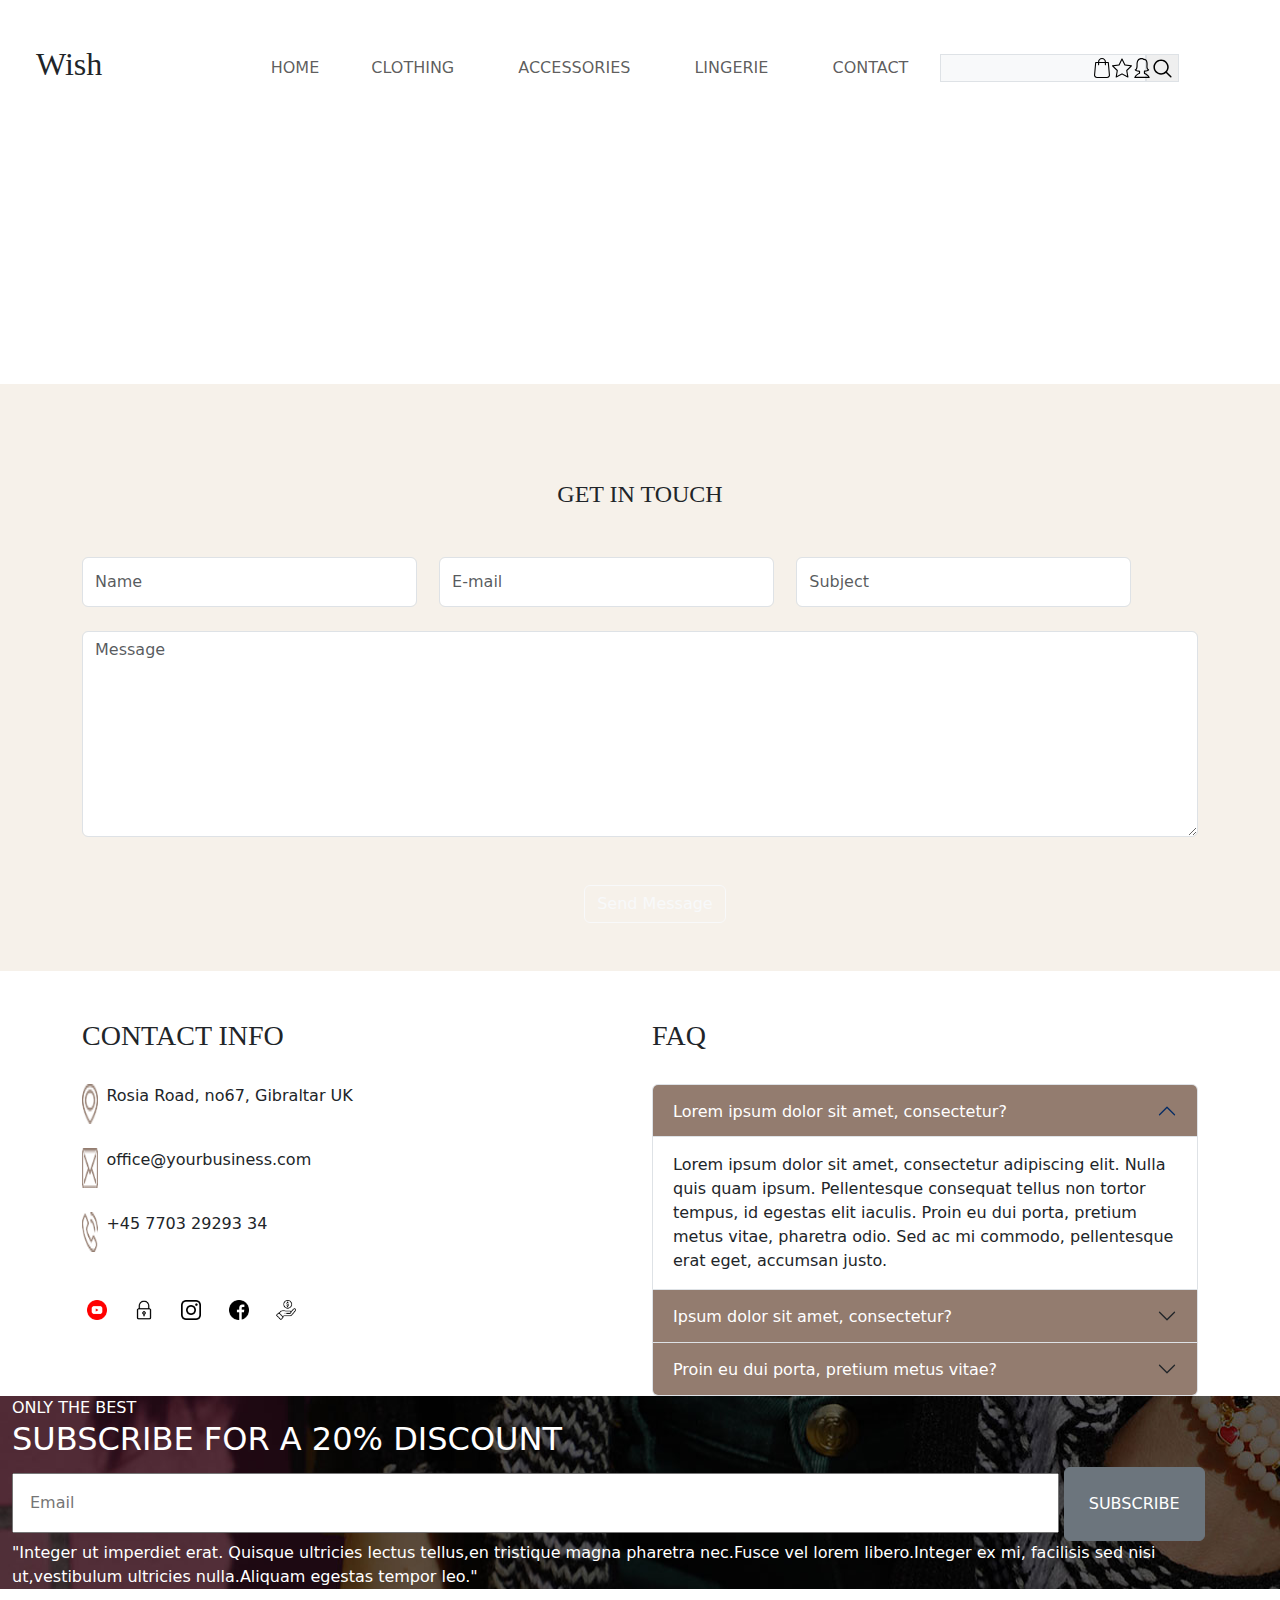
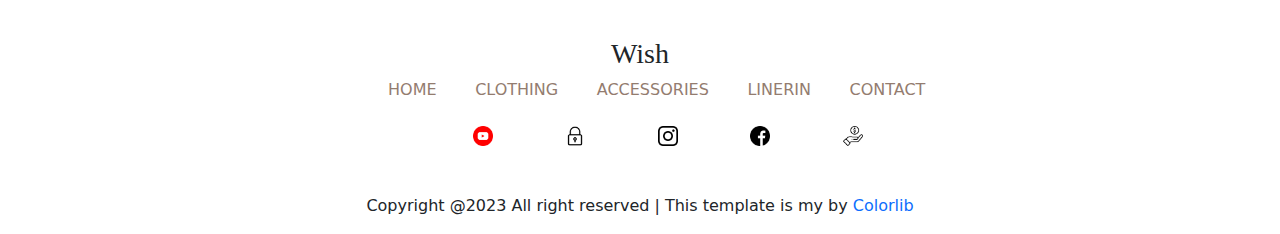
<file: contact.html>
<!DOCTYPE html>
<html lang="en">

<head>
    <meta charset="UTF-8">
    <meta name="viewport" content="width=device-width, initial-scale=1.0">
    <title>Document</title>
    <link rel="stylesheet" href="bootstrap.min.css">
    <script src="bootstrap.bundle.min.js"></script>
</head>

<body>
    <nav class="navbar navbar-expand-sm bg-white text-dark fixed-top">
        <div class="container my-3 mx-4">
            <h2 style="font-family: Georgia, 'Times New Roman', Times, serif;">Wish</h2>
            <div class="d-flex d-lg-none d-sm-flex">
                <img src="images/shopping-bag.svg" style="height: 20px; width: 20px;" alt="">
                <img src="images/star.svg" style="height: 20px; width: 20px;" alt="">
                <img src="images/avatar.svg" style="height: 20px; width: 20px;" alt="">
            </div>
            <button class="navbar-toggler d-lg-none" type="button" data-bs-toggle="collapse"
                data-bs-target="#collapsibleNavbar">
                <span class="navbar-toggler-icon"></span>
            </button>
            <div class="collapse navbar-collapse" id="collapsibleNavbar">
                <ul class="navbar-nav" style="margin-left:15%;">
                    <li class="nav-item row">
                        <a class="nav-link m-4" href="wish.html">HOME</a>
                    </li>
                    <li class="nav-item">
                        <a class="nav-link m-4" href="#clothing.html">CLOTHING</a>
                    </li>
                    <li class="nav-item">
                        <a class="nav-link m-4" href="clothing.html"> ACCESSORIES</a>
                    </li>
                    <li class="nav-item">
                        <a class="nav-link m-4" href="#"> LINGERIE</a>
                    </li>
                    <li class="nav-item">
                        <a class="nav-link m-4" href="contact.html">CONTACT</a>
                    </li>
                </ul>
                <form action="#" class="d-flex" style="margin-right: 8%;">
                    <input type="search" class="search_input menu_mm bg-light border border-none" required="required">
                    <button type="submit" id="search_button_menu"
                        class="search_button menu_mm border border-none"><span><img class="menu_mm"
                                src="images/magnifying-glass.svg" alt=""></span></button>
                </form>
            </div>
            <div class="d-flex d-none d-sm-none d-lg-flex">
                <img src="images/shopping-bag.svg" style="height: 20px; width: 20px;" alt="">
                <img src="images/star.svg" style="height: 20px; width: 20px;" alt="">
                <img src="images/avatar.svg" style="height: 20px; width: 20px;" alt="">
            </div>
        </div>
    </nav>
    <div class="container-fluid" style="margin-top: 30%;background-color: rgb(246, 241, 234);"><br><br>
        <h4 class="text-center m-5" style="font-family: Georgia, 'Times New Roman', Times, serif;">GET IN TOUCH</h4>
        <div class="container">
            <div class="d-flex">
                <input class="form-control" type="text" style="height: 50px; width: 30%;" placeholder="Name">
                <input class="form-control" type="email" style="height: 50px; width: 30%; margin-left: 2%;"
                    placeholder="E-mail">
                <input class="form-control" type="text" style="height: 50px; width: 30%; margin-left: 2%;"
                    placeholder="Subject">
            </div>
            <textarea class="form-control mt-4" rows="8" id="comment" name="text" placeholder="Message"></textarea>
            <button class="btn btn-outline-light mt-5" style="margin-left: 45%;" data-bs-target="#comment">Send
                Message</button>
        </div><br><br>
    </div>
    <div class="container">
        <div class="row">
            <div class="col mt-5">
                <h3 style="font-family: Georgia, 'Times New Roman', Times, serif;">CONTACT INFO</h3><br>
                <div class="d-flex">
                    <img src="images/contact_info_1.png" style="width: 3%;" alt="">
                    <p class="ms-2">Rosia Road, no67, Gibraltar UK</p>
                </div><br>
                <div class="d-flex">
                    <img src="images/contact_info_2.png" style="width: 3%;" alt="">
                    <p class="ms-2">office@yourbusiness.com</p>
                </div><br>
                <div class="d-flex">
                    <img src="images/contact_info_3.png" style="width: 3%;" alt="">
                    <p class="ms-2"> +45 7703 29293 34</p>
                </div>
                <div class="d-flex mt-5" style="margin-left: 1%;">
                    <img src="images/3670147.png" style="height: 20px; width: 20px; margin-right: 5%" alt="">
                    <img src="images/2889676.png" style="height: 20px; width: 20px; margin-right: 5%;" alt="">
                    <img src="images/717392.png" style="height: 20px; width: 20px; margin-right: 5%;" alt="">
                    <img src="images/1384005.png" style="height: 20px; width: 20px; margin-right: 5%;" alt="">
                    <img src="images/1077976.png" style="height: 20px; width: 20px; margin-right: 5%;" alt="">
                </div>
            </div>
            <div class="col mt-5">
                <h3 style="font-family: Georgia, 'Times New Roman', Times, serif;">FAQ</h3><br>
                <div class="accordion" id="accordionPanelsStayOpenExample">
                    <div class="accordion-item">
                        <h2 class="accordion-header">
                            <button class="accordion-button" type="button" data-bs-toggle="collapse"
                                data-bs-target="#panelsStayOpen-collapseOne" aria-expanded="true"
                                aria-controls="panelsStayOpen-collapseOne" style="background-color: #937c6f; color: white;">
                                Lorem ipsum dolor sit amet, consectetur?
                            </button>
                        </h2>
                        <div id="panelsStayOpen-collapseOne" class="accordion-collapse collapse show">
                            <div class="accordion-body">
                                Lorem ipsum dolor sit amet, consectetur adipiscing elit. Nulla quis quam ipsum.
                                Pellentesque consequat tellus non tortor tempus, id egestas elit iaculis. Proin eu dui
                                porta, pretium metus vitae, pharetra odio. Sed ac mi commodo, pellentesque erat eget,
                                accumsan justo.
                            </div>
                        </div>
                    </div>
                    <div class="accordion-item">
                        <h2 class="accordion-header">
                            <button class="accordion-button collapsed" type="button" data-bs-toggle="collapse"
                                data-bs-target="#panelsStayOpen-collapseTwo" aria-expanded="false"
                                aria-controls="panelsStayOpen-collapseTwo"  style="background-color: #937c6f; color: white;">
                                Ipsum dolor sit amet, consectetur?
                            </button>
                        </h2>
                        <div id="panelsStayOpen-collapseTwo" class="accordion-collapse collapse">
                            <div class="accordion-body">
                                Lorem ipsum dolor sit amet, consectetur adipiscing elit. Nulla quis quam ipsum.
                                Pellentesque consequat tellus non tortor tempus, id egestas elit iaculis. Proin eu dui
                                porta, pretium metus vitae, pharetra odio. Sed ac mi commodo, pellentesque erat eget,
                                accumsan justo.
                            </div>
                        </div>
                    </div>
                    <div class="accordion-item">
                        <h2 class="accordion-header">
                            <button class="accordion-button collapsed" type="button" data-bs-toggle="collapse"
                                data-bs-target="#panelsStayOpen-collapseThree" aria-expanded="false"
                                aria-controls="panelsStayOpen-collapseThree"  style="background-color: #937c6f;color: white;">
                                Proin eu dui porta, pretium metus vitae?
                            </button>
                        </h2>
                        <div id="panelsStayOpen-collapseThree" class="accordion-collapse collapse">
                            <div class="accordion-body">
                                Lorem ipsum dolor sit amet, consectetur adipiscing elit. Nulla quis quam ipsum.
                                Pellentesque consequat tellus non tortor tempus, id egestas elit iaculis. Proin eu dui
                                porta, pretium metus vitae, pharetra odio. Sed ac mi commodo, pellentesque erat eget,
                                accumsan justo.
                            </div>
                        </div>
                    </div>
                </div>
            </div>
        </div>
    </div>
    <div class="container-fluid" style="background-image: url(images/newsletter.jpg); position: relative; width: 100%;">
        <div class="col-12 col-sm-12 col-lg-12 col-md-8 ">
          <div class="text1 text-white">
            ONLY THE BEST
            <h2>SUBSCRIBE FOR A 20% DISCOUNT</h2>
            <form action="">
              <input class="col-12 col-sm-4 col-lg-10 col-md-6 p-3" type="text" class="form-control" placeholder="Email">
              <a href="#" class="btn btn-secondary p-4">SUBSCRIBE</a>
            </form>
            <p>"Integer ut imperdiet erat. Quisque ultricies lectus tellus,en tristique magna pharetra nec.Fusce vel lorem
              libero.Integer ex mi, facilisis sed nisi ut,vestibulum ultricies nulla.Aliquam egestas tempor leo."</p>
          </div>
        </div>
      </div>
    <div class="container text-center mt-5">
        <h3 style="font-family: Georgia, 'Times New Roman', Times, serif;">Wish</h3>
        <nav>
            <a href="#" style="text-decoration: none;color: #937c6f; margin-left: 3%;">HOME</a>
            <a href="#" style="text-decoration: none;color: #937c6f; margin-left: 3%;">CLOTHING</a>
            <a href="#" style="text-decoration: none;color: #937c6f; margin-left: 3%;">ACCESSORIES</a>
            <a href="#" style="text-decoration: none;color: #937c6f; margin-left: 3%;">LINERIN</a>
            <a href="#" style="text-decoration: none;color: #937c6f; margin-left: 3%;">CONTACT</a>
        </nav>
        <div class="d-flex mt-4" style="margin-left: 35%;">
            <img src="images/3670147.png" style="height: 20px; width: 20px; margin-right: 10%;" alt="">
            <img src="images/2889676.png" style="height: 20px; width: 20px; margin-right: 10%;" alt="">
            <img src="images/717392.png" style="height: 20px; width: 20px; margin-right: 10%;" alt="">
            <img src="images/1384005.png" style="height: 20px; width: 20px; margin-right: 10%;" alt="">
            <img src="images/1077976.png" style="height: 20px; width: 20px; margin-right: 10%;" alt="">
        </div>
    </div>
    <footer class="text-center mt-5">
        <p>Copyright @2023 All right reserved | This template is my by <a href=""
                style="text-decoration: none;">Colorlib</a></p>
    </footer>
</body>

</html>
</file>
